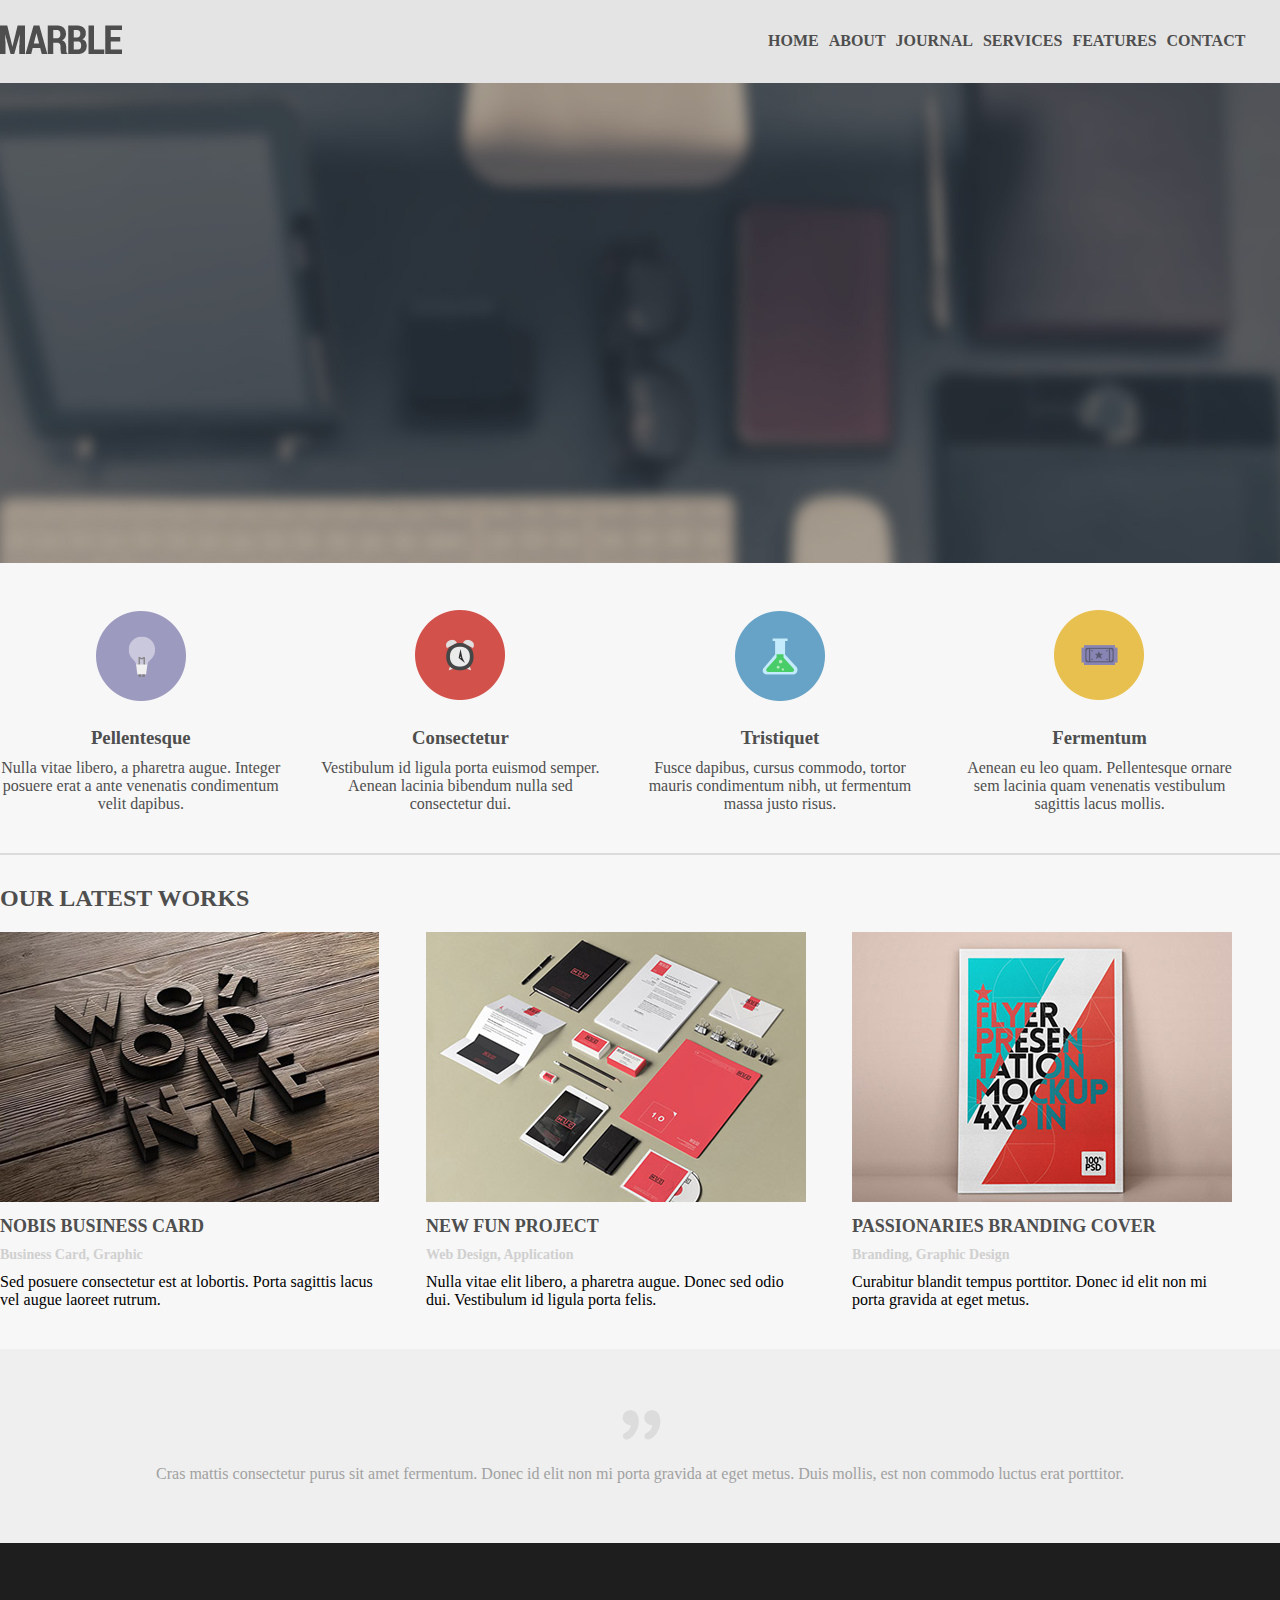
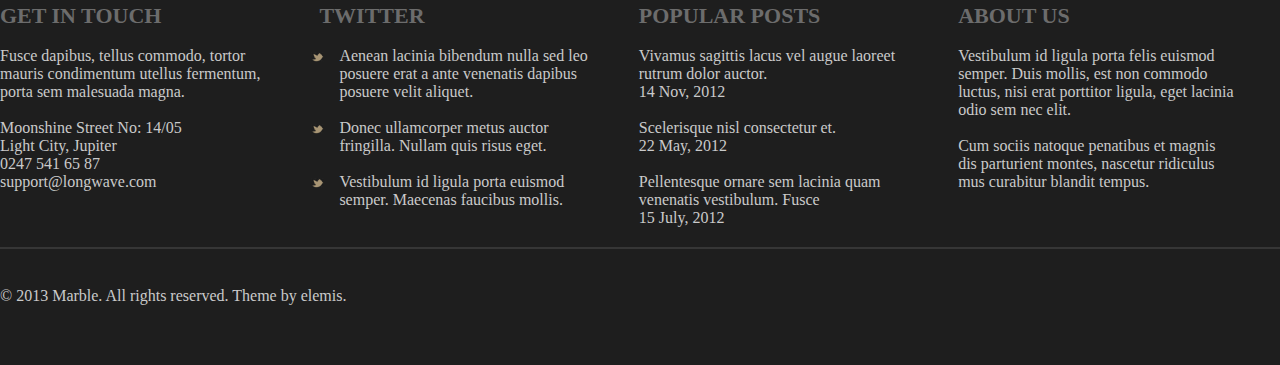
<file: Html-Css/3rd-marble layout/index.html>
<!DOCTYPE html>
<html lang="en">
<head>
	<meta charset="UTF-8">
	<meta name="viewport" content="width=device-width, initial-scale=1.0">
	<title>Marble Layout</title>
	<link rel="stylesheet" href="./assets/css/styles.css">
</head>
<body>
	<div id="header-container">
		<div id="header-sub-container" class="container clearfix">
			<div id="logo">
				<img src="./assets/images/logo.png" alt="Logo">
			</div>
			<div id="navigation">
				<ul class="clearfix">
					<li><a href="#">HOME</a></li>
					<li><a href="#">ABOUT</a></li>
					<li><a href="#">JOURNAL</a></li>
					<li><a href="#">SERVICES</a></li>
					<li><a href="#">FEATURES</a></li>
					<li><a href="#">CONTACT</a></li>
				</ul>
			</div>
		</div>
	</div>
	<div id="banner-container">
		<img src="./assets/images/background-image.png" alt="Banner Image">
	</div>
	<div id="service-container" class="clearfix container">
		<div class="service-item">
			<img src="./assets/images/icon-1.png" alt="Service image 1">
			<h3>Pellentesque</h3>
			<p>Nulla vitae  libero, a pharetra augue. Integer posuere erat a ante venenatis condimentum velit dapibus. </p>
		</div>
		<div class="service-item">
			<img src="./assets/images/icon-2.png" alt="Service image 2">
			<h3>Consectetur</h3>
			<p>Vestibulum id ligula porta  euismod semper. Aenean lacinia bibendum nulla sed consectetur dui.</p>
		</div>
		<div class="service-item">
			<img src="./assets/images/icon-3.png" alt="Service image 3">
			<h3>Tristiquet</h3>
			<p>Fusce dapibus, cursus commodo, tortor mauris condimentum nibh, ut fermentum massa justo risus.</p>
		</div>
		<div class="service-item">
			<img src="./assets/images/icon-4.png" alt="Service image 4">
			<h3>Fermentum</h3>
			<p>Aenean eu leo quam. Pellentesque ornare sem lacinia quam venenatis vestibulum sagittis lacus mollis.</p>
		</div>
	</div>
		<div id="project-container" class="container">
		<h2>Our Latest Works</h2>
		<div id="project-sub-container" class="clearfix">
			<div class="project-items">
				<img src="./assets/images/snap-1.png" alt="project item 1">
				<h2>Nobis Business Card</h2>
				<h5>Business Card, Graphic</h5>
				<p>Sed posuere consectetur est at lobortis. Porta sagittis lacus vel augue laoreet rutrum.</p>
			</div>
			<div class="project-items">
				<img src="./assets/images/snap-2.png" alt="project item 2">
				<h2>New Fun Project</h2>
				<h5>Web Design, Application</h5>
				<p>Nulla vitae elit libero, a pharetra augue. Donec sed odio dui. Vestibulum id ligula porta felis.</p>
			</div>
			<div class="project-items">
				<img src="./assets/images/snap-3.png" alt="project item 3">
				<h2>Passionaries Branding Cover</h2>
				<h5>Branding, Graphic Design</h5>
				<p>Curabitur blandit tempus porttitor. Donec id elit non mi porta gravida at eget metus.</p>
			</div>
				</div>
	</div>
	<div id="testimonial-container">
		<div class="container">
			<img src="./assets/images/quote.png" alt="testimonial image">
			<p>Cras mattis consectetur purus sit amet fermentum. Donec id elit non mi porta gravida at eget metus. Duis mollis, est non commodo luctus erat porttitor. </p>
		</div>
	</div>
	<div id="footer">
		<div class="container">
			<div id="footer-item-container" class="clearfix">
				<div class="footer-items">
					<h4>GET IN TOUCH</h4>
					<div class="divider">&nbsp;</div>
					<p>Fusce dapibus, tellus commodo, tortor  <br /> mauris condimentum utellus fermentum, <br /> porta sem malesuada  magna. </p>
					<div class="divider">&nbsp;</div>
					<p>Moonshine Street No: 14/05 </p>
					<p>Light City, Jupiter </p>
					<p>0247 541 65 87</p>
					<p>support@longwave.com</p>
				</div>
				<div class="footer-items" id="footer-item-second">
					<h4>TWITTER</h4>
					<div class="divider">&nbsp;</div>
					<p>Aenean lacinia bibendum nulla sed leo <br /> posuere erat a ante venenatis dapibus <br /> posuere velit aliquet.</p>
					<div class="divider">&nbsp;</div>
					<p>Donec ullamcorper metus auctor <br /> fringilla. Nullam quis risus eget.</p>
					<div class="divider">&nbsp;</div>
					<p>Vestibulum id ligula porta  euismod  <br /> semper. Maecenas faucibus mollis.</p>

				</div>
				<div class="footer-items">
					<h4>POPULAR POSTS</h4>
					<div class="divider">&nbsp;</div>
					<p>Vivamus sagittis lacus vel augue laoreet rutrum dolor auctor. <br />14 Nov, 2012 </p>
					<div class="divider">&nbsp;</div>
					<p>Scelerisque nisl consectetur et. <br /> 22 May, 2012 </p>
					<div class="divider">&nbsp;</div>
					<p>Pellentesque ornare sem lacinia quam venenatis vestibulum. Fusce <br /> 15 July, 2012 </p>
				</div>
				<div class="footer-items">
					<h4>ABOUT US</h4>
					<div class="divider">&nbsp;</div>
					<p>
						Vestibulum id ligula porta felis euismod <br /> semper. Duis mollis, est non commodo <br /> luctus, nisi erat porttitor ligula, eget lacinia <br /> odio sem nec elit. 

					</p>
					<div class="divider">&nbsp;</div>
					<p>Cum sociis natoque penatibus et magnis <br /> dis parturient montes, nascetur ridiculus <br /> mus curabitur blandit tempus.</p>
				</div>
			</div>
			<br>
			<p>© 2013 Marble. All rights reserved. Theme by elemis.</p>
		</div>
  </body>
</html>
</file>
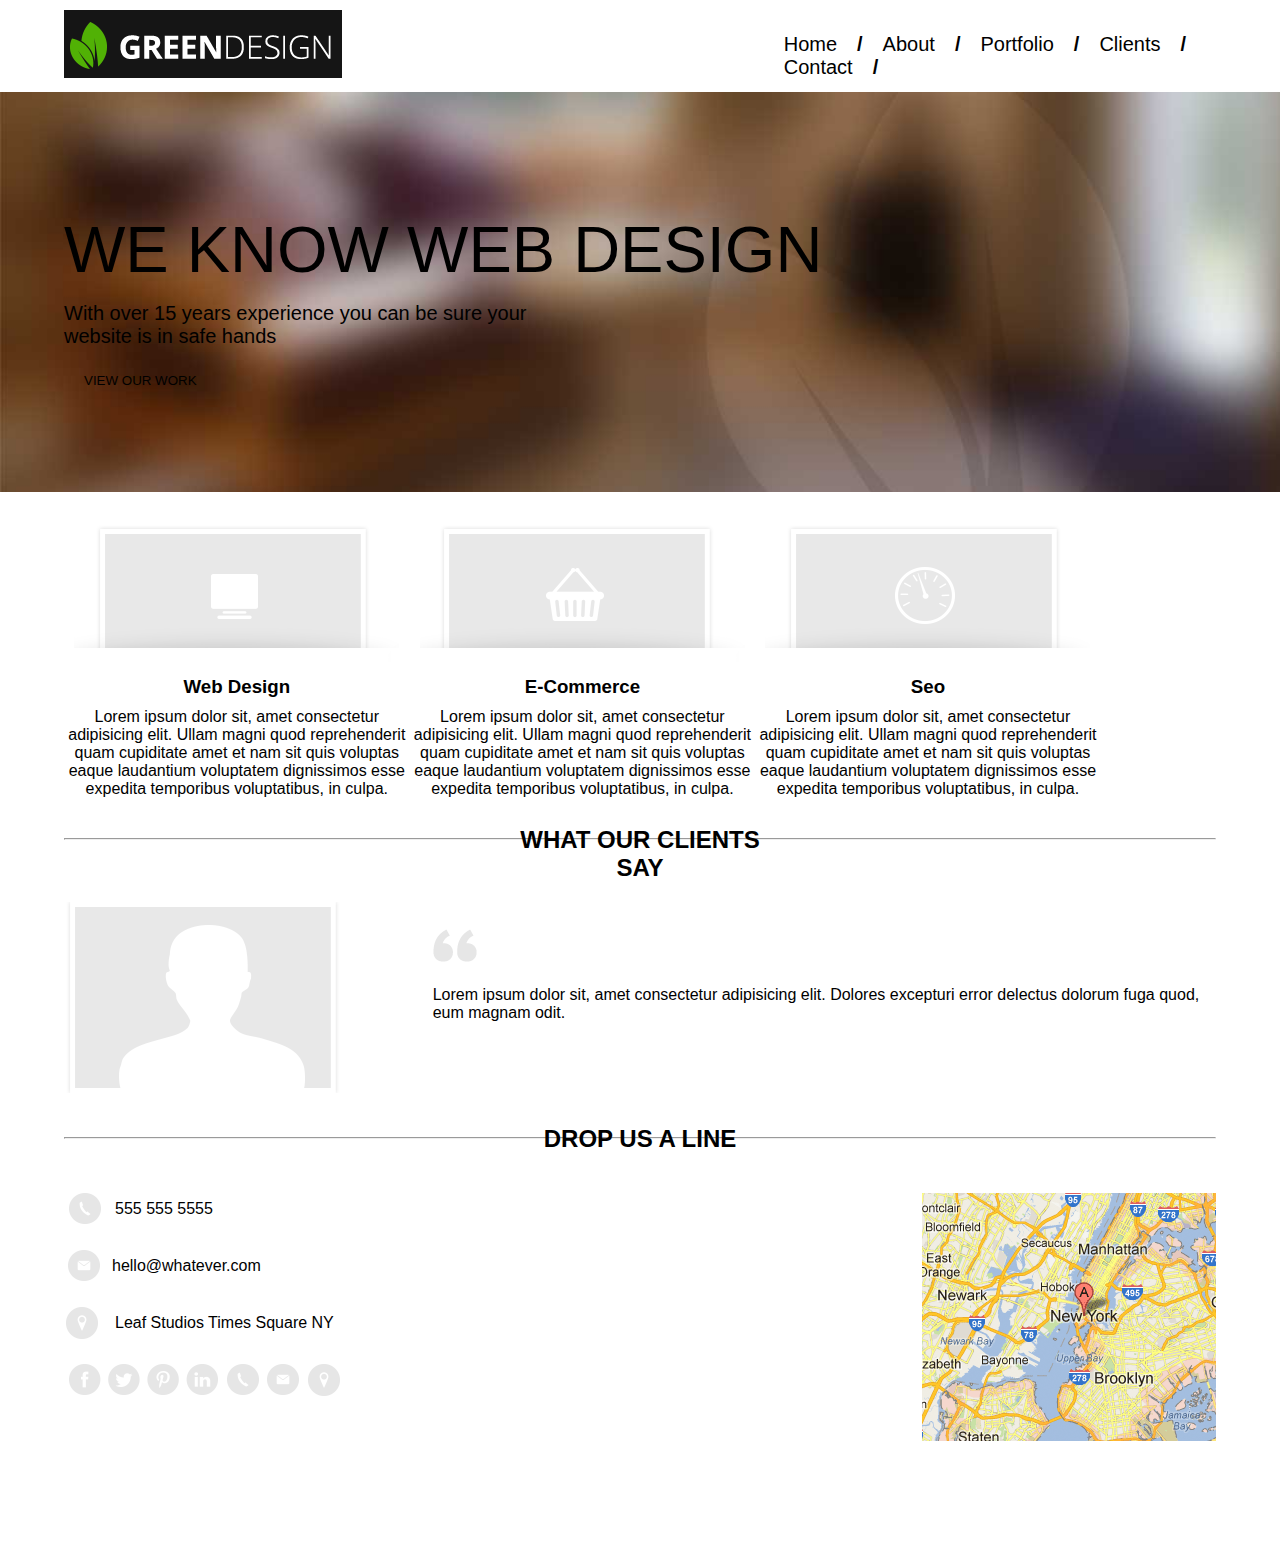
<file: Html-Css/4th-green marble layout/index.html>
<!DOCTYPE html>
<html lang="en">
<head>
	<meta charset="UTF-8">
	<meta name="viewport" content="width=device-width, initial-scale=1.0">
	<link rel="stylesheet" href="./assets/css/style.css">
	<title>Green Design Layout</title>
</head>
<body>
	<div id="header">
		<div class="container clearfix" >
			<div id="logo">
				<img src="./assets/images/logo.png" alt="Logo" />
			</div>
			<div id="navigation">
				<!-- unordered list -->
				<ul class="clearfix">
					<!-- list item -->
					<li>Home</li>
					<li>/</li>
					<li>About</li>
					<li>/</li>
					<li>Portfolio</li>
					<li>/</li>
					<li>Clients</li>
					<li>/</li>
					<li>Contact</li>
					<li>/</li>
				</ul>
			</div>
		</div>
	</div>

	<div id="image-container">
		<div class="container">
			<h1>WE KNOW WEB DESIGN</h1>
			<h3>With over 15 years experience you can be sure your <br> website is in safe hands</h3>
			<button>VIEW OUR WORK</button>
		</div>
	</div>


	<div id="main-section" class="container">
		<div id="skills-container" class="clearfix">
			<div class="skills-items">
				<img src="./assets/images/cs-1.png" alt="CS 1">
				<h3>Web Design</h3>
				<p>Lorem ipsum dolor sit, amet consectetur adipisicing elit. Ullam magni quod reprehenderit quam cupiditate amet et nam sit quis voluptas eaque laudantium voluptatem dignissimos esse expedita temporibus voluptatibus, in culpa.</p>
			</div>
			<div class="skills-items">
				<img src="./assets/images/cs-2.png" alt="CS 2">
				<h3>E-Commerce</h3>
				<p>Lorem ipsum dolor sit, amet consectetur adipisicing elit. Ullam magni quod reprehenderit quam cupiditate amet et nam sit quis voluptas eaque laudantium voluptatem dignissimos esse expedita temporibus voluptatibus, in culpa.</p>
			</div>
			<div class="skills-items">
				<img src="./assets/images/cs-3.png" alt="CS 3">
				<h3>Seo</h3>
				<p>Lorem ipsum dolor sit, amet consectetur adipisicing elit. Ullam magni quod reprehenderit quam cupiditate amet et nam sit quis voluptas eaque laudantium voluptatem dignissimos esse expedita temporibus voluptatibus, in culpa.</p>
			</div>
		</div>

		<div class="line-heading-section">
			<hr />
			<div>WHAT OUR CLIENTS SAY</div>
		</div>

		<div id="testimonials" class="clearfix">
			<div>
				<img src="./assets/images/head.png" alt="Head">
			</div>
			<div>
				<img src="./assets/images/quote.png" alt="Quote">
				<p>Lorem ipsum dolor sit, amet consectetur adipisicing elit. Dolores excepturi error delectus dolorum fuga quod, eum magnam odit.</p>
			</div>
		</div>

		<div class="line-heading-section">
			<hr />
			<div>DROP US A LINE</div>
		</div>

		<div id="location" class="clearfix">
			<div id="location-first-item">
				<div class="clearfix">
					<img src="./assets/images/call.png" alt="Call">
					<p>555 555 5555</p>
				</div>

				<div class="clearfix">
					<img src="./assets/images/email.png" alt="Email">
					<p>hello@whatever.com</p>
				</div>

				<div class="clearfix">
					<img src="./assets/images/map-icon.png" alt="Map Icon">
					<p>Leaf Studios Times Square NY</p>
				</div>


				<img src="./assets/images/logo-sprite.png" alt="Logos">
			</div>
			<div  id="location-second-item">
				<img src="./assets/images/map.png" alt="Map">
			</div>
		</div>
	</div>



</body>
</html>
</file>
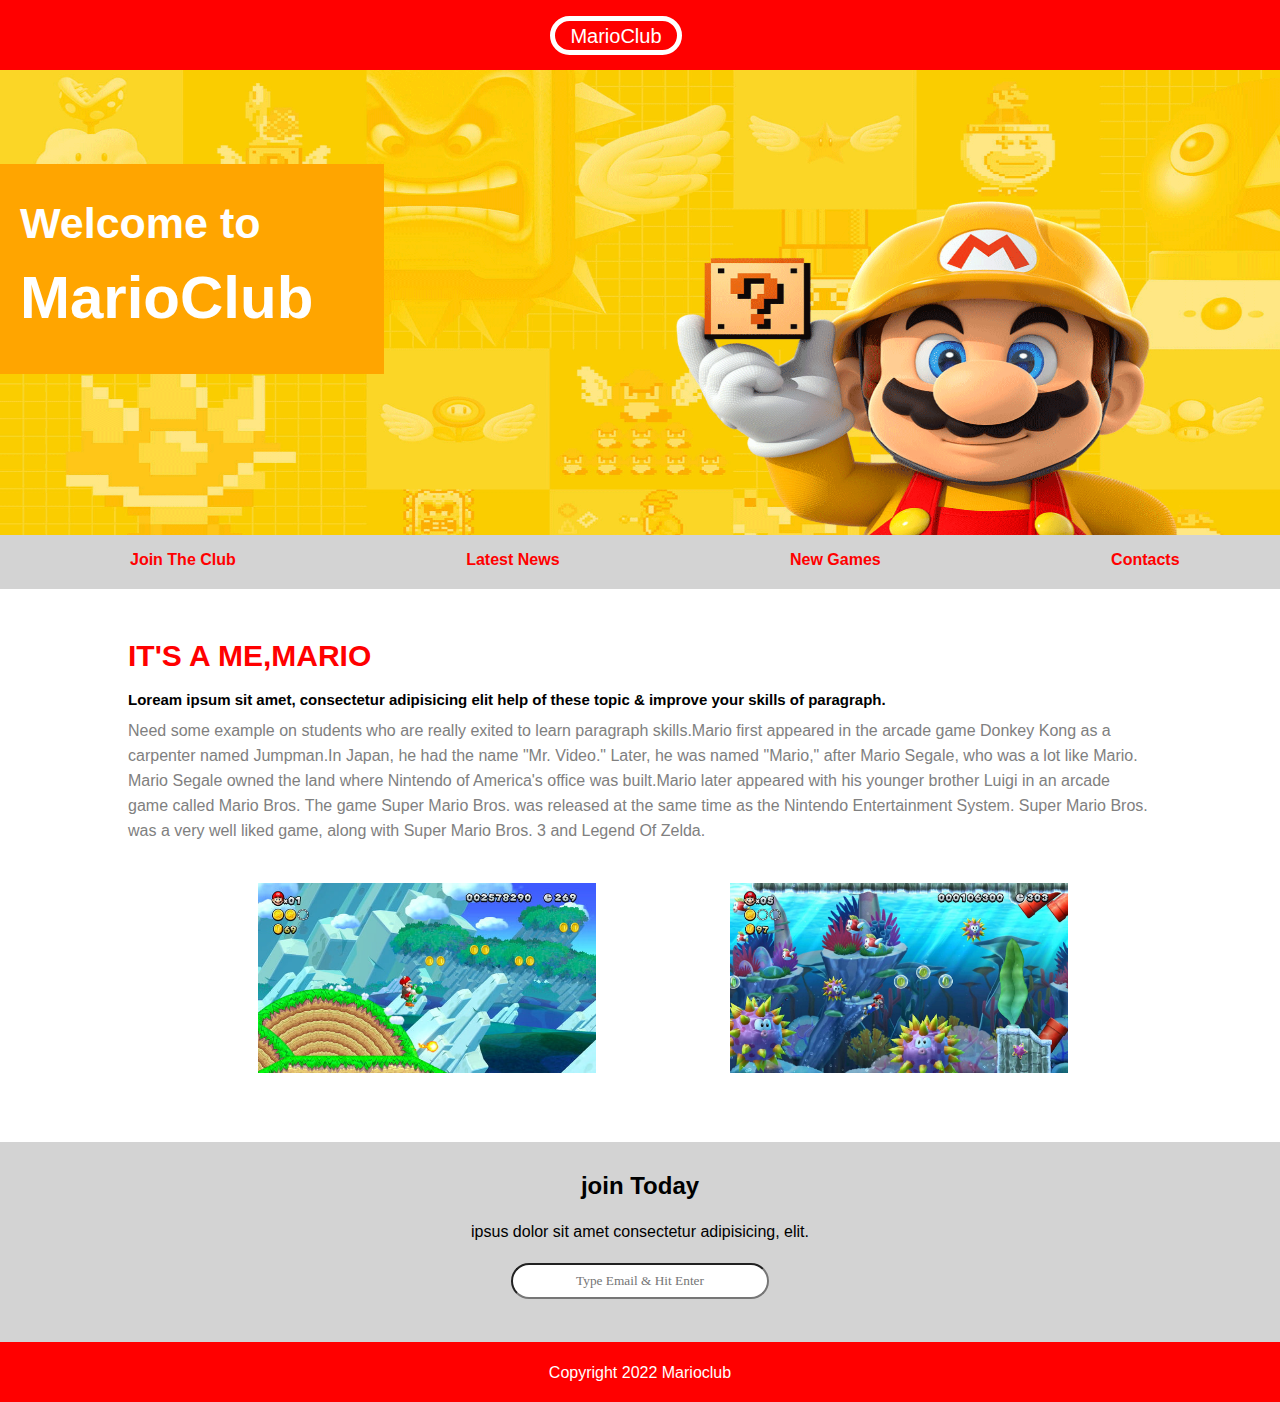
<file: Html-Css/6th-Mario layout/index.html>
<!DOCTYPE html>
<html lang="en">
<head>
	<meta charset="utf-8">
	<meta name="viewport" content="width=device-width, initial-scale=1.0">
	<title>MARIO LAYOUT</title>
</head>
<style>

*{
	margin: auto;
	padding: auto;
	font-family: sans-serif;
}

.input1 {
	width: 100%;
	height: 60px;
	display: flex;
	justify-content: center;
	align-items: center;
		}

input.inputfield {
    border-radius: 50px;
    height: 30px;
    width: 250px;
    font-family: cursive;
    text-align: center;
    margin-top: 22px;
}

.anchortag {
    text-decoration: none;
    color: red;
}

.anchortag:hover {color: #2f7fcb;}

{
	margin: auto;
}
#header{
	background-color: red;
	height: 70px;
	width: 100%;
}
#header button{
	background-color: red;
	color: white;
	border: 5px solid white;
	border-radius: 20px;
	margin-left: 43%;
	margin-top: 16px;
	padding: 4px 15px 2px 15px;
	font-size: 20px;
}
#image-section img{
	height: 465px;
	width: 100%;
}
#image{
	margin-top: -375px;
	position:absolute;
	width:30%;
	height:210px;
	background-color:orange;
}
#image h2{
	font-size: 43px;
	/*front-family:'Trebuchet MS'Arial; */
	color: white;
	padding-left: 20px;
	padding-top: 35px;
}
#image h1{
	font-size: 60px;
	/*front-family:'Trebuchet MS';Arial; */
	color: white;
	padding-left: 20px;
    margin-top: 15px;

}
#paragraph{
	width: 100%;
	height: 70px;
	background-color: lightgray;
	margin-top: -20px;
	font-family: sans-serif;
	color: gray;
	padding: 12px 0px 0px 0px;
	box-sizing: border-box;
	display: flex;
	align-items: center;
	justify-content: center;
}
.clearfix:after{
	display: table;
	content: '';
	clear: both;
}
#paragraph h4{
	float: left;
	margin-left: 130px;
}
#color-change{
	color: red;
}
.container{
	width: 80%;
	margin: auto;
}
#testimonials{
	height: 550%;
	background-color: white;
	margin-bottom: 65px;
}
#testimonials h2{
	color: red;
	margin-top: 50px;
	font-size: 30px;
	font-family: sans-serif;
	margin-bottom: 8px;
}
#testimonials img{
	float: inherit;
	height: 190px;
	margin-left: 130px;
	padding-top: 10px;
}
#testimonials p{
	font-family: sans-serif;
}
#size-change2{
	margin-bottom: 30px;
}
#size-change{
	padding-top: 10px;
	font-size: 15px;
	font-weight: bold;
}
#size-change2{
	padding-top: 10px;
	/*letter-spacing: 2px;*/
	line-height: 25px;
	color: gray;
}
#end{
	height: 200px;
	background-color: lightgray;
}
#end h2{
	text-align: center;
	padding-top: 30px;	
	font-family:sans-serif ;
}
#end p{
	text-align: center;
	padding-top: 23px;
}
#end button{
	margin-left: 40%;
	margin-top: 20px;
	color: gray;
	font-size: 18px;
	border: 6px solid white;
	background-color:white;
	border-radius: 20px;
}

#footer{
	width: 100%;
    height: 60px;
    background-color: red;
    text-align: center;
    color: white;
}
#footer p{
	padding-top: 22px;
}
</style>
<body>
	<div id="header">
	<button>MarioClub</button>	
	</div>
	<div id="image-section">
	<img src="./assets/images/banner.png" alt="Banner">
	<div id="image">
	<h2>Welcome to</h2>	
	<h1>MarioClub</h1>
	</div>
</div>
<div id="paragraph" .clearfix="">
	<h4 id="color-change" class="anchortag">Join The Club</h4>
	<h4><a class="anchortag" href="#">Latest News</a></h4>
	<h4><a class="anchortag" href="#">New Games</a></h4>
	<h4><a class="anchortag" href="#">Contacts</a></h4>
</div>
	<div id="testimonials">
	<div class="container">
	<h2>IT'S A ME,MARIO</h2>
	<p id="size-change">Loream ipsum sit amet, consectetur adipisicing elit help of these topic & improve your skills of paragraph.</p><p id="size-change2">Need some example on students who are really exited to learn paragraph skills.Mario first appeared in the arcade game Donkey Kong as a carpenter named Jumpman.In Japan, he had the name "Mr. Video." Later, he was named "Mario," after Mario Segale, who was a lot like Mario. Mario Segale owned the land where Nintendo of America's office was built.Mario later appeared with his younger brother Luigi in an arcade game called Mario Bros. The game Super Mario Bros. was released at the same time as the Nintendo Entertainment System. Super Mario Bros. was a very well liked game, along with Super Mario Bros. 3 and Legend Of Zelda.</p>
		<img src="./assets/images/thumb-1.png" alt="Thumb-1">
		<img src="./assets/images/thumb-2.png" alt="Thumb-2">
	</div>
</div>
  <div id="end">
		<h2>join Today</h2>
		<p>ipsus dolor sit amet consectetur adipisicing, elit.</p>
		<div class="input1">
	    <input class="inputfield" type="text" placeholder="Type Email &amp; Hit Enter">
	 </div>
	</div>

	<div id="footer">
	<p>Copyright 2022 Marioclub</p>	
	</div>	
</body>
</html>
</file>
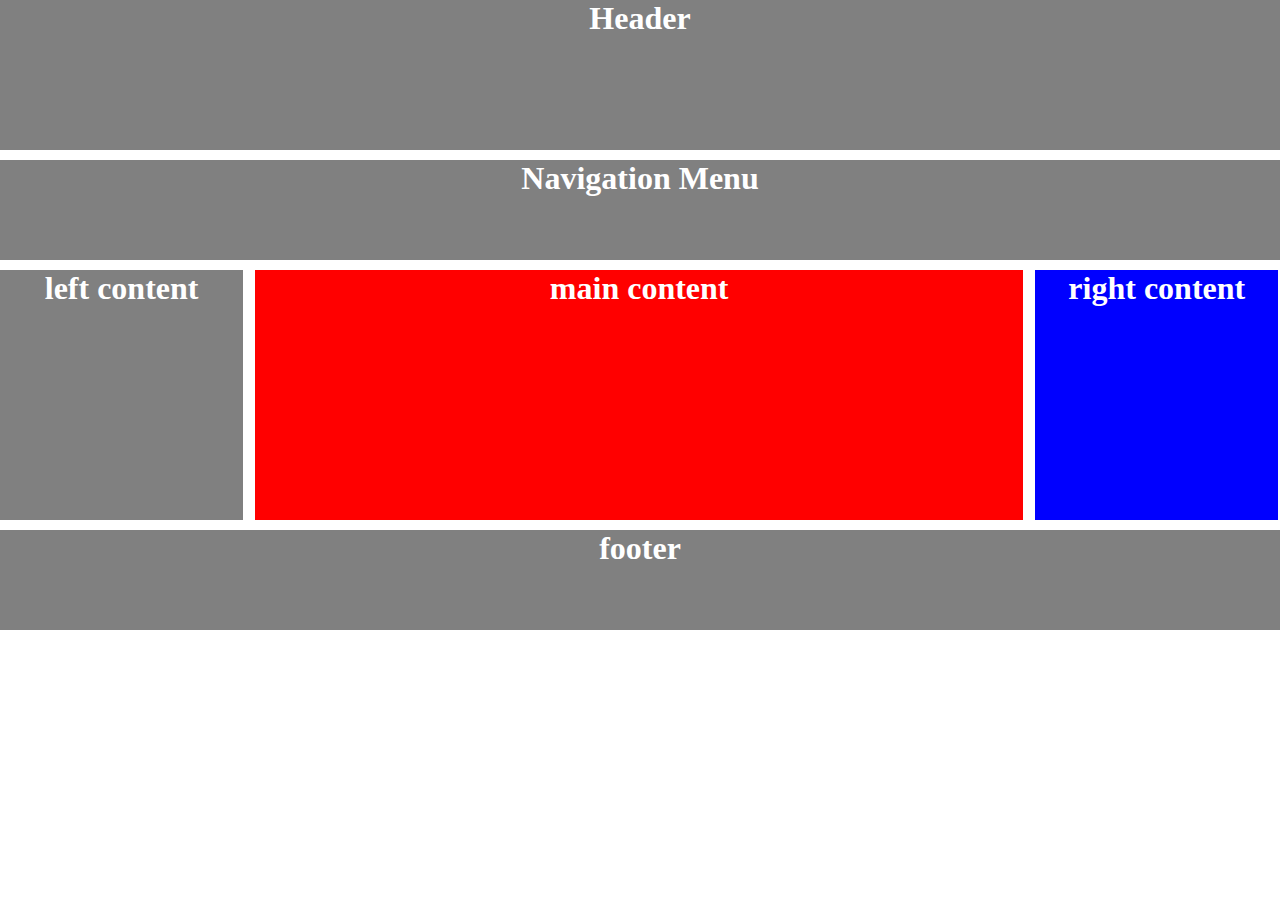
<file: Html-Css/2nd-layout/2nd-layout.html>
<!DOCTYPE html>
<html>
<head>
<title>2nd layout</title>

<style>
*{
 margin:0px;
 padding:0px;
}
#header{
background-color:gray;
widht:100%;
height:150px;
}
h1{
color:white;
text-align:center;
padding top:30px;
box-sizing:border-box;
}
#navigation-menu{
width:100%;
height:100px;
background-color:gray;
margin-top:10px;
}
#footer{
width:100%;
background-color:gray;
height:100px;
margin-top:10px;
}
#container{
margin-top:10px;
}
.clearfix::after {
  content: "";
  clear: both;
  display: table;
}
#left-content{
background-color:gray;
width:19%;
height:250px;
float:left;
}
#main-content{
background-color:red;
width:60%;
height:250px;
float:left;
margin-left:12px;
margin-right:12px;
}
#right-content{
background-color:blue;
width:19%;
height:250px;
float:left;
}
</style>
</head>

<body>
<div  id="header">
<h1 class="heading-one">Header</h1>
 </div>
<div id="navigation-menu">
<h1 class="heading-one">Navigation Menu</h1> 
</div>
<div  id="container" class="clearfix">
<div  id="left-content"><h1 class="heading-one">left content</h1></div>
<div  id="main-content"><h1 class="heading-one">main content</h1></div>
<div  id="right-content"><h1 class="heading-one">right content</h1></div>
</div>
<div  id="footer">
<h1 class="heading-one">footer</h1>
</div>
</body>
</html>
</file>
<file: Html-Css/3rd-marble layout/assets/css/styles.css>
*{
	margin:0px;
	padding: 0px;
	font-family: Trebuchet MS;
}
:root{
	--text-color:#4e4e4e;
}
body{
	background: #f7f7f7;
}
.container{
	max-width: 1280px;
	margin:0px auto;
}
.clearfix::after{
	clear: both;
	content: '';
	display: table;
}
#header-container{
	background-color:#e4e4e4;
}
#header-sub-container{
	padding: 25px 0px;
}
#logo{
	float: left;
	width: 60%;
}
#navigation{
	float: right;
	width: 40%;
	margin-top: 7px;
}
#navigation ul li{
	float: left;
	margin-right: 10px;
	list-style-type: none;
}
#navigation ul li a{
	text-decoration: none;
	/*color: #4e4e4e;*/
	color: var(--text-color);
	font-weight: 600;
}
/*pseudo clasess*/
#navigation ul li a:hover{
	color: #1abb9c;
}
#banner-container img{
	width: 100%;
}
#service-container{
	margin-top: 40px;
	padding-bottom: 40px;
	margin-bottom: 30px;
	border-bottom: 2px solid #dcdcdc;
}
.service-item{
	float: left;
	width: 22%;
	text-align: center;
	margin-right: 38px;
	color: var(--text-color);
}
.service-item img{
	margin-bottom: 20px;
}
.service-item h3{
	margin-bottom: 10px;
}
#project-container h2{
	color: var(--text-color);
	text-transform: uppercase;
}
#project-container{
	padding-bottom: 40px;
}
#project-sub-container{
	margin-top: 20px;
}
#project-sub-container .project-items{
	float: left;
	width: 30%;
	margin-right: 42px;
}
#project-sub-container .project-items h2{
	font-size: 18px;
	margin-top: 10px;
}
#project-sub-container .project-items h5{
	font-size: 14px;
	color: #d0d0d0;
	margin:10px 0px; 
}
#project-sub-container .project-items p{
	
}
#testimonial-container{
	background: #efefef;
	text-align: center;
	padding-top: 60px;
	padding-bottom: 60px;
}
#testimonial-container img{
	margin-bottom: 20px;
}
#testimonial-container p{
	color: #a1a1a1;
}
#footer{
	background: #1e1e1e;
	color: #cacaca;
	padding-top: 60px;
	padding-bottom: 60px;
}
#footer h4{
	color: #6c6c6c;
	font-weight: 900;
    font-size: 22px;
}
#footer-item-container{
	padding-bottom: 20px;
	border-bottom: 2px solid #363636;
	margin-bottom: 20px;
}
.footer-items{
	width: 23%;
	float: left;
	margin-right: 25px;
}
#footer-item-second p{
	padding-left: 20px;
	box-sizing: border-box;
	position: relative;
}
#footer-item-second p::before{
	content: "";
	height: 15px;
	width: 15px;
	position: absolute;
	left: -8px;
	background-image: url('./../images/tweet.png');
	background-repeat: no-repeat;
	top: 5px;
}
/*TABLET*/
@media(max-width: 1030px){
	#header-sub-container{
		text-align: center;
	}
	#logo{
		float: none;
		width: 100%;
		margin-bottom: 20px;
	}
	#navigation{
		float: none;
		width: 100%;
	}

	#navigation ul li{
		float: none;
		width: 100%;
		margin-bottom: 20px;
	}
	.service-item{
		width: 100%;
		float: none;
		margin-bottom: 40px;
	}
	#project-container h2{
		text-align: center;
	}
	#project-sub-container .project-items{
		float: none;
		width: 100%;
		text-align: center;
		margin-bottom: 40px;
	}
	.footer-items{
		float: none;
		width: 100%;
		margin-bottom: 40px;
	}
	#footer-item-second p{
		display: inline-block;
	}
	#footer{
		text-align: center;
	}
}
/*MOBILE*/
@media(max-width: 580px){

}
</file>
<file: Html-Css/4th-green marble layout/assets/css/style.css>
*{
	margin: 0px;
	font-family: Arial, Helvetica, sans-serif;
}
*/
:root{
	--text-color-1: #968888;
	--header-bg: #151515;
	--white: #fff;
	--line-bg-color: #008000;
	--green: green;
}
body{
	padding-bottom: 6.25rem;
}
.container{
	width: 90%;
	margin-left: auto;
	margin-right: auto;	
}
.clearfix::after{
	content: '';
	display: table;
	clear: both;
}
#header{
	width: 100%;
	background-color: var(--header-bg);
	padding-bottom: 0.625rem;
	padding-top: 0.625rem;
}
#logo{
	width: 30%;
	float: left;
}

#navigation{
	width: 41%;
	float: right;
	color: var(--white);
	margin-top: 1.438rem;
}

#navigation ul li{
	float: left;
	list-style-type: none;
	font-size: 1.25rem;
	margin-right: 1.25rem;
}

#navigation ul li:nth-child(even){
	color: var(--green);
	font-weight: bolder;
}

#image-container{
	background-image: url('../images/banner.jpg');
	background-repeat: no-repeat;
	background-size: cover;
	width: 100%;
	height: 400px;
	padding-top: 7.5rem;
	box-sizing: border-box;
	color: var(--white);
}
#image-container h1{
	font-size: 4.063rem;
	font-weight: 100;
	margin-bottom: 0.938rem;
}
#image-container h3{
	margin-bottom: 0.938rem;
	font-weight: 100;
	font-size: 1.25rem;
}
#image-container button{
	background-color: var(--green);
	border: none;
	color: var(--white);
	padding: 0.625rem 1.25rem;
	border-radius: 5px;
}
#skills-container .skills-items{
	float: left;
	width: 30%;
	text-align: center;
}
#skills-container .skills-items img{
	margin-top: 1.25rem;
	margin-bottom: 0.625rem;
}

#skills-container .skills-items h3{
	color: var(--text-color-1);
	margin-bottom: 0.625rem;
}

#skills-container .skills-items p{
	color: var(--text-color-1);
}

.line-heading-section{
	margin-top: 2.5rem;
}
.line-heading-section div{
	background-color: var(--line-bg-color);
	font-size: 1.5rem;
	width: 24%;
	color: var(--white);
	margin: 0 auto;
    margin-top: -0.875rem;
    text-align: center;
	font-weight: 600;
}

#testimonials{
	margin-top: 1.25rem;
}
#testimonials div:nth-child(1){
	float: left;
	width: 30%;
}

#testimonials div:nth-child(2){
	float: right;
	width: 68%;
	padding-top: 1.563rem;
}
#testimonials div:nth-child(2) img{
	margin-bottom: 1.25rem;
}
#testimonials p{
	color: var(--text-color-1);
}
#location{
	margin-top: 2.5rem;
}
#location-first-item{
	float: left;
	width: 60%;
}
#location-first-item div{
	margin-bottom: 1.563rem;
}
#location-first-item div img{
	float: left;
}

#location-first-item p{
	float: left;
    margin-top: 0.438rem;
    margin-left: 0.625rem;
    color: var(--text-color-1);
}

#location-second-item{
	float: right;
	width: 40%;
	text-align: right;
}


/*MEDIA QUERIES*/
@media(max-width: 1200px){
	#navigation ul li{
		float: none;
		margin-right: 0px;
		text-align: center;
	}
	#logo{
		width: 100%;
		float: none;
		text-align: center;
	}
	#navigation{
		float: none;
		width: 100%;
	}
}

@media(max-width: 900px){
	#skills-container .skills-items{
		float: none;
		width: 100%;
	}
	#testimonials div:nth-child(1){
		float: none;
		text-align: center;
		width: 100%;
	}
	#testimonials div:nth-child(2){
		float: none;
		width: 100%;
	}

	.line-heading-section div{
		width: 50%;
	}
}

@media(max-width: 580px){
	html{
		font-size: 12px;
	}
	#location-first-item{
		width: 100%;
		float: none;
		text-align: center;
	}
	#location-second-item{
		float: none;
		width: 100%;
		text-align: center;
		margin-top: 30px;
	}
	#location-first-item div{
		width: 55%;
		margin: 0 auto;
		margin-bottom: 40px;
	}
	#image-container{
		text-align: center;
	}
}
</file>
